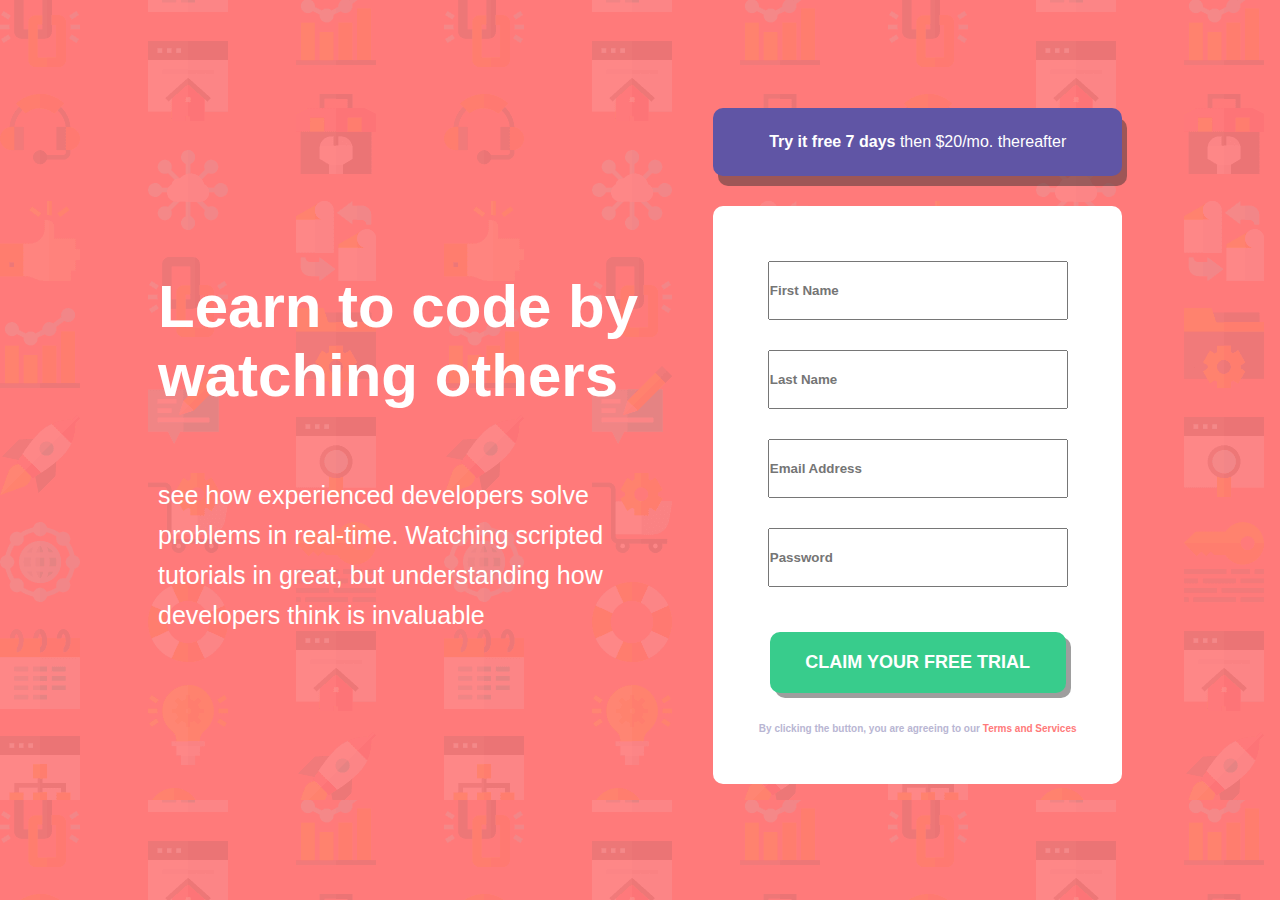
<file: Tugas-3/index.html>
<!DOCTYPE html>
<html lang="en">
  <head>
    <meta charset="UTF-8" />
    <meta http-equiv="X-UA-Compatible" content="IE=edge" />
    <meta name="viewport" content="width=device-width, initial-scale=1.0" />
    <title>Document</title>
    <link rel="stylesheet" href="style.css" />
  </head>
  <body>
    <main class="flex align-center justify-center main">
      <div class="main__left flex flex-col justify-center">
        <h1>Learn to code by watching others</h1>
        <p>
          see how experienced developers solve problems in real-time. Watching
          scripted tutorials in great, but understanding how developers think is
          invaluable
        </p>
      </div>
      <div class="main__right form flex flex-col">
          <div class="form__header">
            <b>Try it free 7 days</b> then $20/mo. thereafter
          </div>
          <div class="form__body input flex flex-col align-center justify-center">
            <input type="text" class="input__first-name" placeholder="First Name">
            <input type="text" class="input__last-name" placeholder="Last Name">
            <input type="text" class="input__email" placeholder="Email Address">
            <input type="password" class="input__password" placeholder="Password">
            <button class="input__button">
                CLAIM YOUR FREE TRIAL
            </button>
            <p class="input__note">
                By clicking the button, you are agreeing to our <a href="">Terms and Services</a>
            </p>
          </div>
      </div>
    </main>
  </body>
</html>
</file>
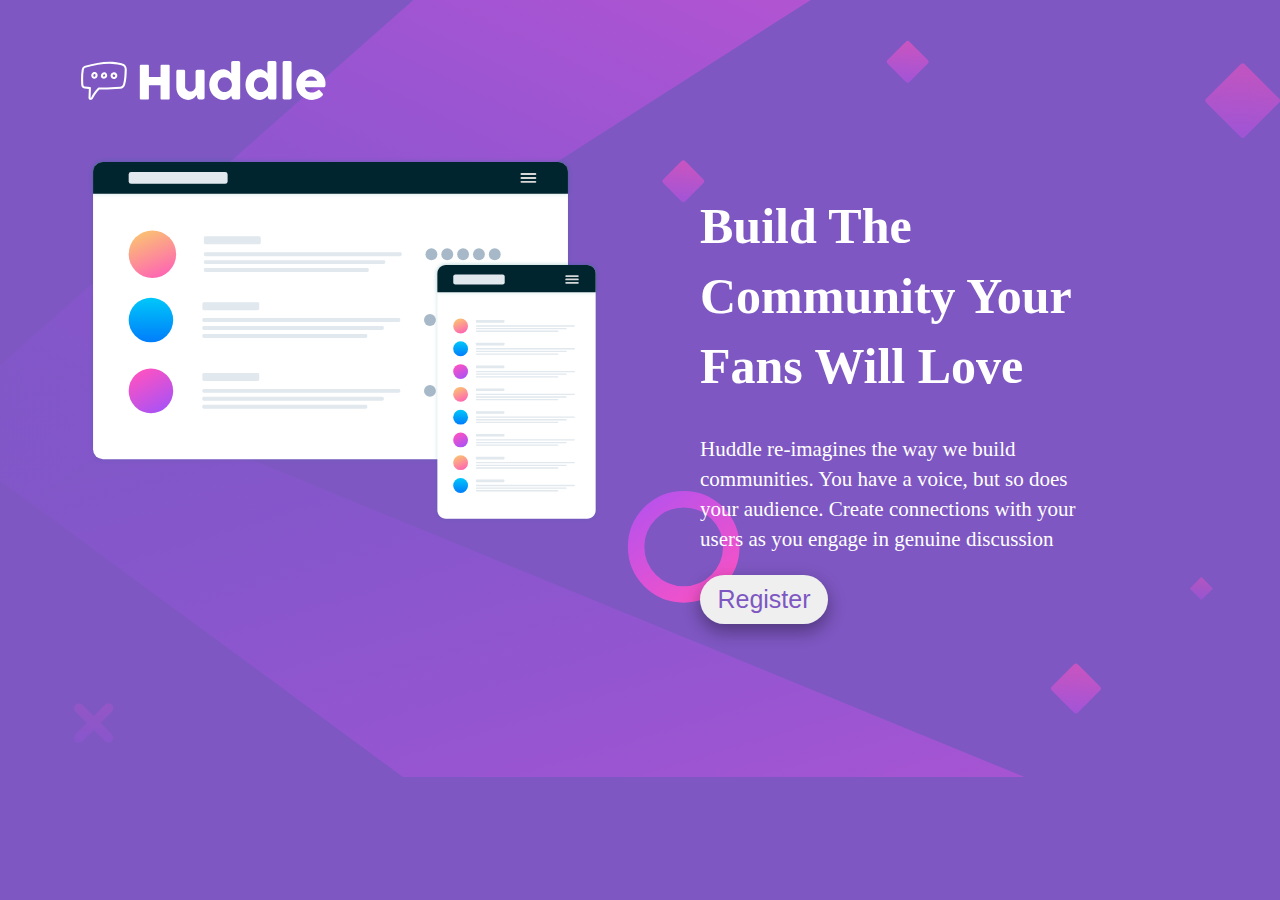
<file: Tugas-2/huddle-landing-page-with-single-introductory-section-master/index.html>
<!DOCTYPE html>
<html lang="en">
  <head>
    <meta charset="UTF-8" />
    <meta name="viewport" content="width=device-width, initial-scale=1.0" />
    <!-- displays site properly based on user's device -->

    <link
      rel="icon"
      type="image/png"
      sizes="32x32"
      href="./images/favicon-32x32.png"
    />
    <link rel="stylesheet" href="style.css" />

    <title>
      Frontend Mentor | Huddle landing page with single introductory section
    </title>

    <!-- Feel free to remove these styles or customise in your own stylesheet 👍 -->
    <style>
      .attribution {
        font-size: 11px;
        text-align: center;
      }
      .attribution a {
        color: hsl(228, 45%, 44%);
      }
    </style>
  </head>
  <body>
    <nav>
      <img src="./images/logo.svg" alt="Logo" />
    </nav>
    <main class="main">
      <div class="main-div-1">
        <img src="./images/illustration-mockups.svg" alt="Gambar" />
      </div>
      <div class="main-div-2">
        <h1 id="main-h1">Build The Community Your Fans Will Love</h1>
        <p id="main-p">
          Huddle re-imagines the way we build communities. You have a voice, but
          so does your audience. Create connections with your users as you
          engage in genuine discussion
        </p>
        <button id="main-button">
          Register
        </button>
      </div>
    </main>

    <footer>
      
    </footer>
  </body>
</html>
</file>
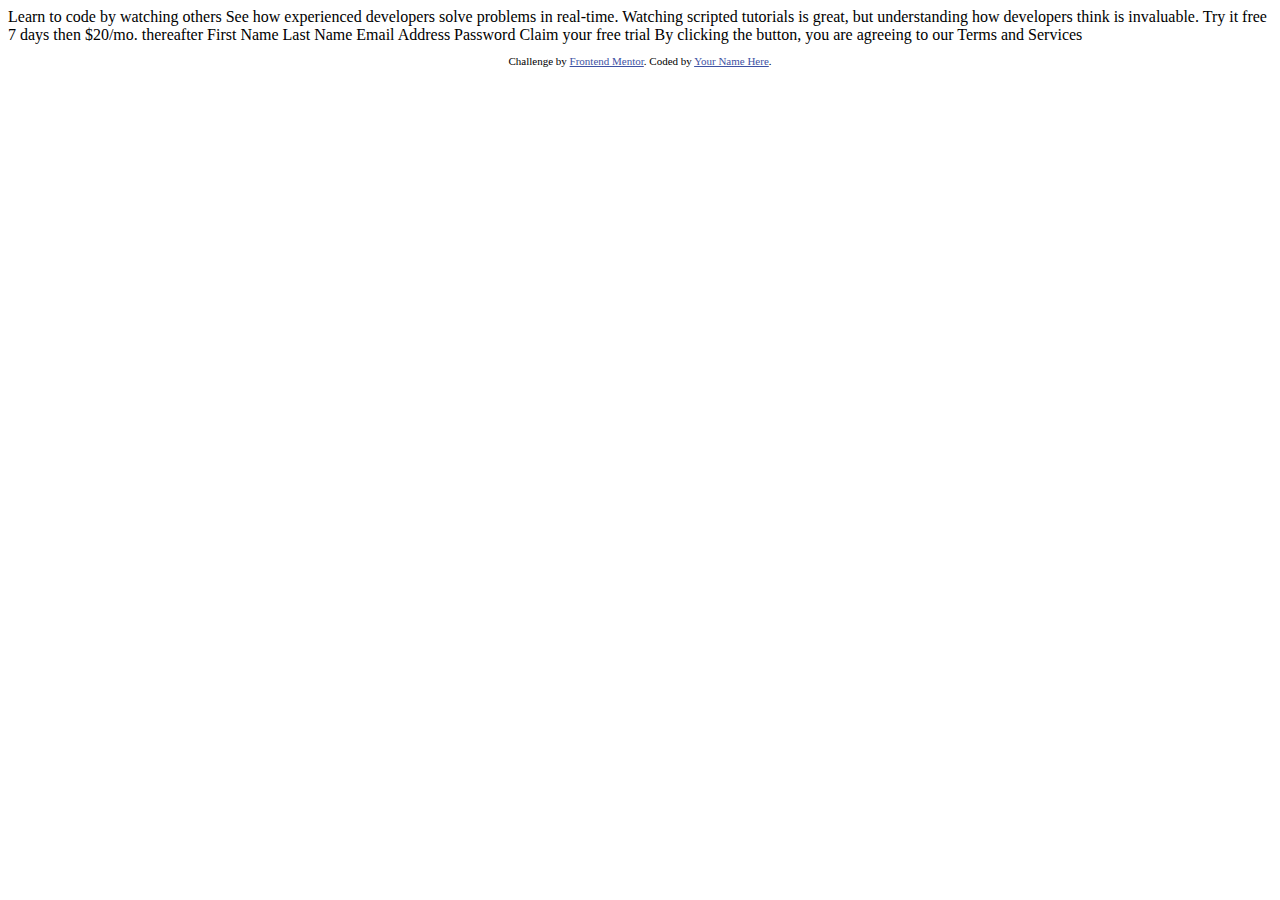
<file: Tugas-3/intro-component-with-signup-form-master/index.html>
<!DOCTYPE html>
<html lang="en">
<head>
  <meta charset="UTF-8">
  <meta name="viewport" content="width=device-width, initial-scale=1.0"> <!-- displays site properly based on user's device -->

  <link rel="icon" type="image/png" sizes="32x32" href="./images/favicon-32x32.png">
  
  <title>Frontend Mentor | Intro component with sign up form</title>

  <!-- Feel free to remove these styles or customise in your own stylesheet 👍 -->
  <style>
    .attribution { font-size: 11px; text-align: center; }
    .attribution a { color: hsl(228, 45%, 44%); }
  </style>
</head>
<body>

  Learn to code by watching others

  See how experienced developers solve problems in real-time. Watching scripted tutorials is great, 
  but understanding how developers think is invaluable. 

  Try it free 7 days then $20/mo. thereafter

  First Name 
  Last Name 
  Email Address
  Password

  Claim your free trial 

  By clicking the button, you are agreeing to our Terms and Services
  
  <footer>
    <p class="attribution">
      Challenge by <a href="https://www.frontendmentor.io?ref=challenge" target="_blank">Frontend Mentor</a>. 
      Coded by <a href="#">Your Name Here</a>.
    </p>
  </footer>
</body>
</html>
</file>
<file: Tugas-3/style.css>
@font-face {
  font-family: 'Poppins';
  src: url("https://fonts.google.com/specimen/Poppins");
}

body {
  background-image: url("./intro-component-with-signup-form-master/images/bg-intro-desktop.png");
  background-color: #ff7a7a;
  font-family: 'Poppins', sans-serif;
  font-size: 16px;
  padding: 100px 150px;
}

.flex {
  display: -webkit-box;
  display: -ms-flexbox;
  display: flex;
}

.flex-col {
  -webkit-box-orient: vertical;
  -webkit-box-direction: normal;
      -ms-flex-direction: column;
          flex-direction: column;
}

.align-center {
  -webkit-box-align: center;
      -ms-flex-align: center;
          align-items: center;
}

.justify-center {
  justify-items: center;
}

.main {
  height: 100%;
}

.main__left {
  color: white;
  width: 90%;
  margin-right: 30px;
}

.main__left h1 {
  font-size: 60px;
}

.main__left p {
  font-size: 25px;
  line-height: 40px;
}

.main__right {
  width: 70%;
}

.form__header {
  background-color: #6055a5;
  color: white;
  padding: 25px 20px;
  text-align: center;
  border-radius: 10px;
  margin-bottom: 30px;
  -webkit-box-shadow: 5px 10px rgba(44, 44, 44, 0.459);
          box-shadow: 5px 10px rgba(44, 44, 44, 0.459);
}

.form__body {
  background-color: white;
  padding: 40px;
  border-radius: 10px;
}

.input input {
  width: 90%;
  margin: 15px 0px;
  padding: 20px 0px;
  font-weight: 600;
}

.input button {
  width: 90%;
  margin-top: 30px;
  background-color: #38cc8c;
  padding: 20px 15px;
  color: white;
  font-size: 18px;
  font-weight: 600;
  text-align: center;
  border: none;
  border-radius: 10px;
  -webkit-box-shadow: 5px 5px rgba(44, 44, 44, 0.459);
          box-shadow: 5px 5px rgba(44, 44, 44, 0.459);
}

.input__note {
  font-size: 10px;
  margin-top: 30px;
  color: #b9b6d3;
  font-weight: 700;
}

.input__note a {
  color: #ff7a7a;
  text-decoration: none;
}
/*# sourceMappingURL=style.css.map */
</file>
<file: Tugas-2/huddle-landing-page-with-single-introductory-section-master/style.css>
@font-face {
    font-family: myFirstFont;
    src: url('https://fonts.google.com/specimen/Open+Sans');
}

body{
    background-image: url('./images/bg-desktop.svg');
    background-repeat: no-repeat;
    background-size: 100%;
    background-color: #7e57c2;
    padding: 40px 60px;
    font-family: myFirstFont;
}

main{
    display: flex;
    margin: 40px 0;
}

.main-div-1{
    width: 50%;
    margin: 0 20px;
}

.main-div-1 img{
    width: 100%;
}


.main-div-2{
    width: 50%;
    margin-left: 80px;
}

#main-h1{
    width: 80%;
    font-size: 50px;
    color: white;
    line-height: 70px;
}

#main-p{
    width: 80%;
    font-size: 21px;
    color: white;   
    line-height: 30px;
}

#main-button{
    width: 25%;
    font-size: 25px;
    padding: 10px;
    color: #7e57c2;
    border-radius: 40px; 
    box-shadow: 0 8px 16px 0 rgba(0,0,0,0.2), 0 6px 20px 0 rgba(0,0,0,0.19);
    border: none;  
}

@media only screen and (max-width: 600px) {
    body {
        background-image: url('./images/bg-mobile.svg');
        background-repeat: no-repeat;
        background-size: 100%;
        background-color: #7e57c2;
        padding: 20px 30px;
        
    }
    main{
        display: flex;
        flex-direction: column;
        align-items: center;
    }

    nav img{
        width: 35%;
    }

    .main-div-1{
        width: 100%;
        display: flex;
        align-items: center;
    }
    
    .main-div-1 img{
        width: 100%;
    }
    .main-div-2{
        width: 100%;
        margin-top: 20px;
        display: flex;
        flex-direction: column;
        align-items: center;
        margin-left: 0;
    }

    #main-h1{
        width: 100%;
        font-size: 25px;
        color: white;
        line-height: 40px;
        text-align: center;
    }
    
    #main-p{
        width: 100%;
        font-size: 15px;
        color: white;   
        line-height: 20px;
        text-align: center;
    }
    
    #main-button{
        width: 70%;
        font-size: 10px;
        padding: 15px 0px;
        color: #7e57c2;
        border-radius: 40px; 
        box-shadow: 0 8px 16px 0 rgba(0,0,0,0.2), 0 6px 20px 0 rgba(0,0,0,0.19);  
        margin-top: 20px;
    }
}
</file>
